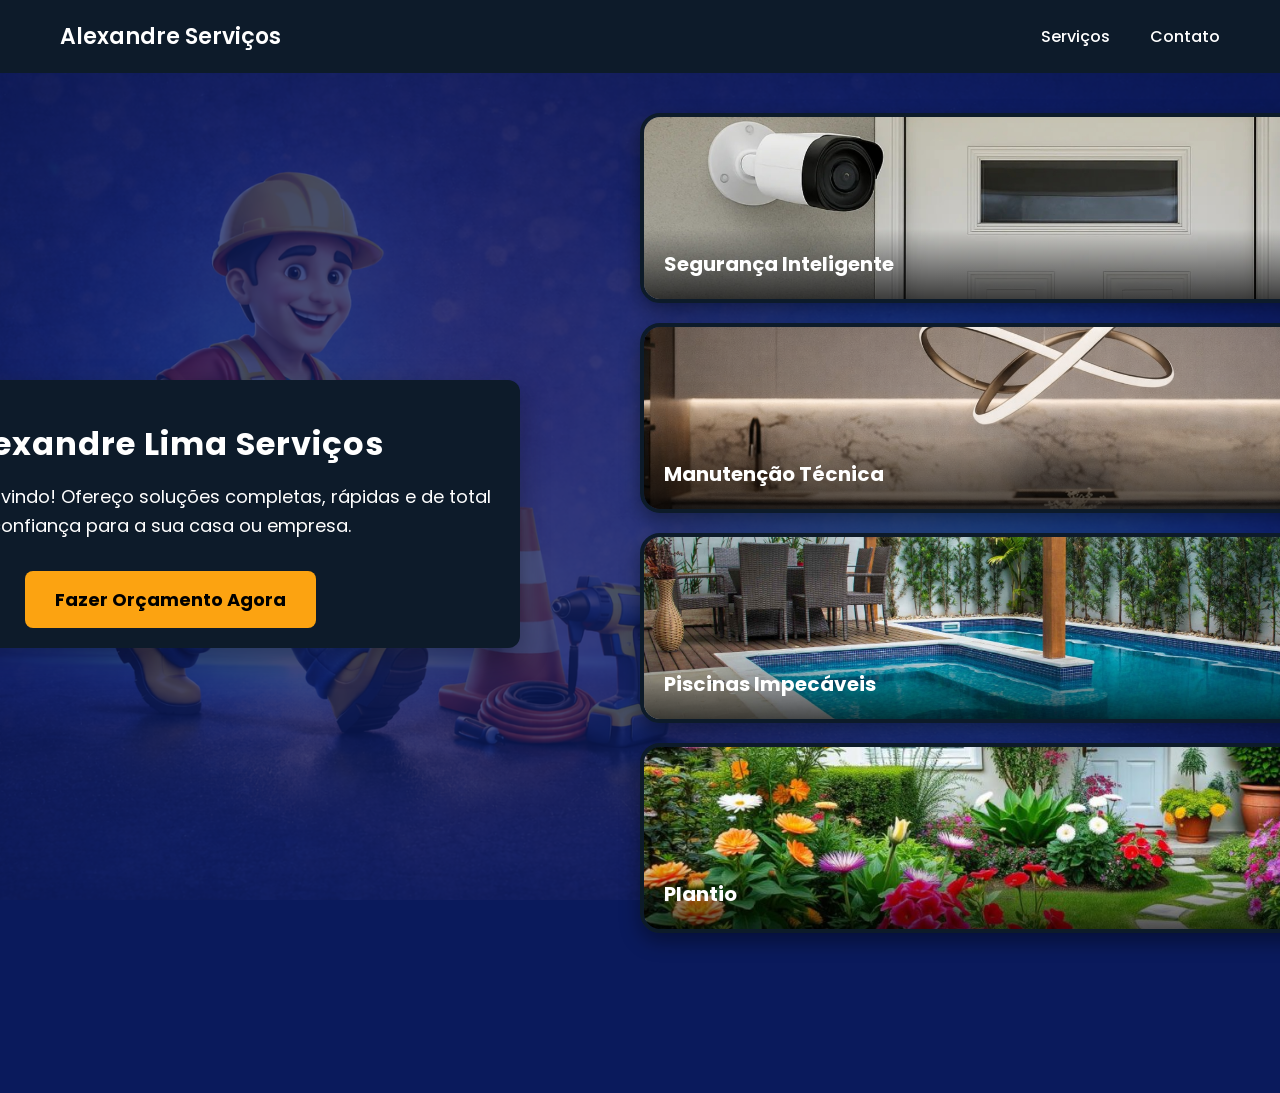
<file: index.html>
<!DOCTYPE html>
<html lang="pt-BR">
<head>
  <meta charset="UTF-8">
  <meta name="viewport" content="width=device-width, initial-scale=1.0">
  <title>Alexandre Serviços</title>
  <link rel="stylesheet" href="style.css">
  <link href="https://fonts.googleapis.com/css2?family=Poppins:wght@300;400;600;700&display=swap" rel="stylesheet">
</head>
<body>

<header>
  <nav>
    <h2 class="logo-text">Alexandre Serviços</h2>
    <ul>
      <li><a href="serviços.html">Serviços</a></li>
      <li><a href="contato.html">Contato</a></li>
    </ul>
  </nav>
</header>

<section class="container">

  <!-- LADO ESQUERDO -->
  

  
<div class="container">

    <div class="frase-destaque">
      <h1>Alexandre Lima Serviços</h1>
      <p>
        Seja muito bem-vindo! Ofereço soluções completas, rápidas e de total confiança
        para a sua casa ou empresa.
      </p>

      <a href="orcamento.html" class="botao-orcamento">Fazer Orçamento Agora</a>
    </div>

  </div>

  <!-- LADO DIREITO -->
  <div class="right">

   <a href="seguranca.html" class="card-link">
  <div class="service-card">
    <img src="Melhores-Cameras-de-Seguranca-para-Casas.jpg" alt="">
    <div class="overlay">
      <h2>Segurança Inteligente</h2>
    </div>
  </div>
</a>


   <a href="manutencao.html" class="card-link">
    <div class="service-card">
      <img src="3e6fe6fd-6c47-4e75-9c68-270ccebf75fe.png" alt="">
      <div class="overlay">
        <h2>Manutenção Técnica</h2>
      </div>
    </div>
   </a>


   <a href="piscina.html" class="card-link">
    <div class="service-card">
      <img src="banner-sodramar-piscina.jpg" alt="">
      <div class="overlay">
        <h2>Piscinas Impecáveis</h2>
      </div>
    </div>
   </a>


   <a href="plantio.html" class="card-link">
    <div class="service-card">
  <img src="jardins-pequenos-1024x563.jpg" alt="">
  <div class="overlay">
    <h2>Plantio</h2>
  </div>
</div>
   </a>

  </div>

</section>


<script src="script.js"></script>




</body>
</html>
</file>
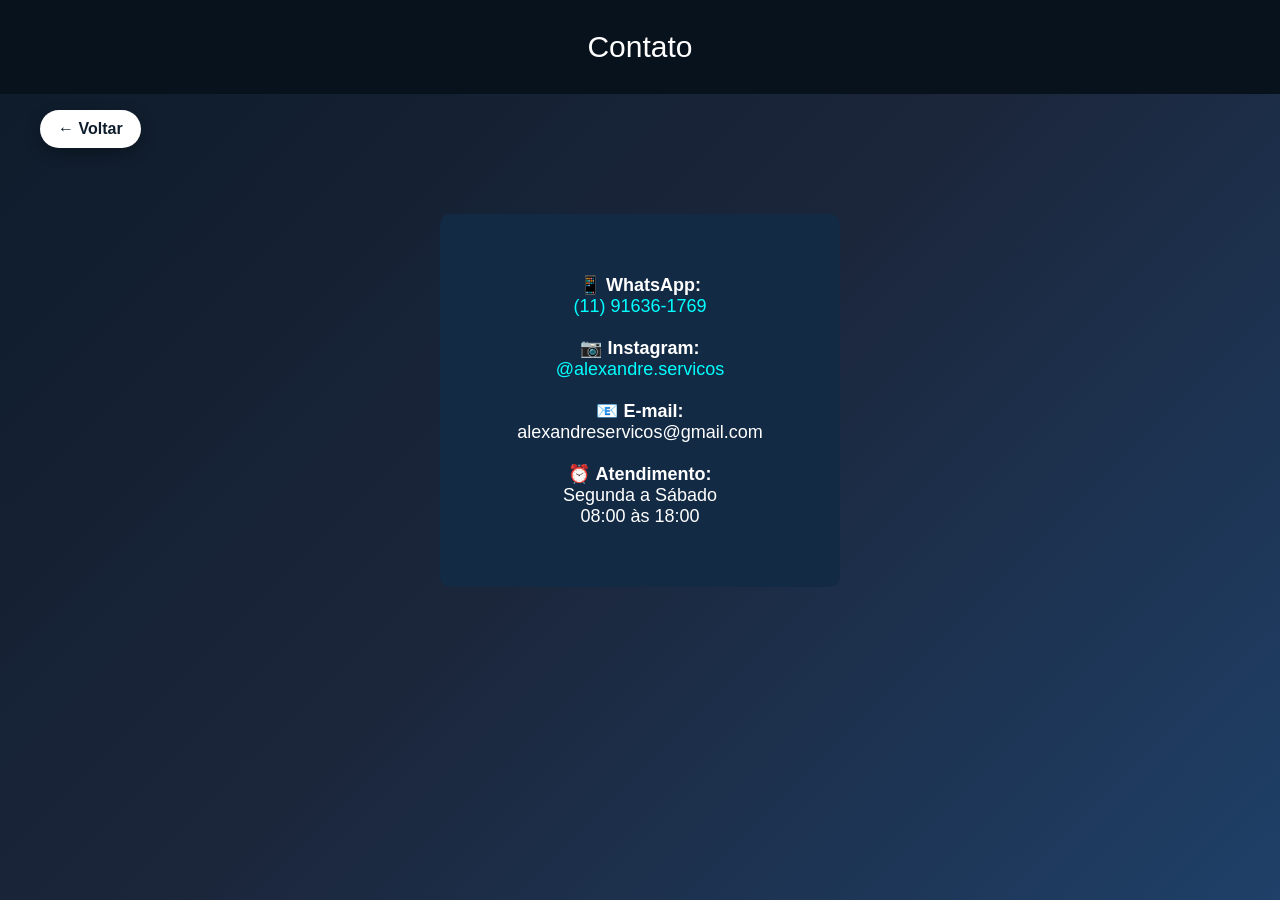
<file: contato.html>
<!DOCTYPE html>
<html lang="pt-br">
<head>
<meta charset="UTF-8">
<meta name="viewport" content="width=device-width, initial-scale=1.0">
<title>Contato</title>

<style>

*{
margin:0;
padding:0;
box-sizing:border-box;
}

body {
  margin: 0;
  font-family: 'Poppins', sans-serif;
  color: white;

  background: linear-gradient(135deg, #0d1b2a, #1b263b, #1f4068);
  min-height: 100vh;
}

/* HEADER */

header{
text-align:center;
padding:30px;
font-size:30px;
background-color:#08121c;
}

/* CONTAINER */

.container{
width:400px;
margin:120px auto;
background:#132a44;
padding:40px;
border-radius:10px;
text-align:center;
}

/* INFO */

.info{
margin:20px 0;
font-size:18px;
}

a{
color:cyan;
text-decoration:none;
}

/* BOTÃO VOLTAR */

.btn-voltar {
  position: fixed;
  top: 110px;
  left: 40px;
  background: white;
  color: #0d1b2a;
  padding: 10px 18px;
  border-radius: 30px;
  text-decoration: none;
  font-weight: bold;
  transition: 0.3s;
  box-shadow: 0 5px 15px rgba(0,0,0,0.3);
}

.btn-voltar:hover {
  background: #00b4d8;
  color: white;
  transform: translateY(-3px);
}

/* RESPONSIVO CELULAR */

@media (max-width: 768px){

header{
font-size:24px;
padding:20px;
}

.container{
width:90%;
margin:100px auto;
padding:30px;
}

.info{
font-size:16px;
}

.btn-voltar{
left:15px;
top:90px;
padding:8px 14px;
font-size:14px;
}

}

</style>
</head>

<body>

<a href="index.html" class="btn-voltar">← Voltar</a>

<header>Contato</header>

<div class="container">

<div class="info">
📱 <strong>WhatsApp:</strong><br>
<a href="https://wa.me/5511916361769" target="_blank">
(11) 91636-1769
</a>
</div>

<div class="info">
📷 <strong>Instagram:</strong><br>
<a href="https://www.instagram.com/alexandre.servicos/" target="_blank">
@alexandre.servicos
</a>
</div>

<div class="info">
📧 <strong>E-mail:</strong><br>
alexandreservicos@gmail.com
</div>

<div class="info">
⏰ <strong>Atendimento:</strong><br>
Segunda a Sábado<br>
08:00 às 18:00
</div>

</div>

</body>
</html>
</file>
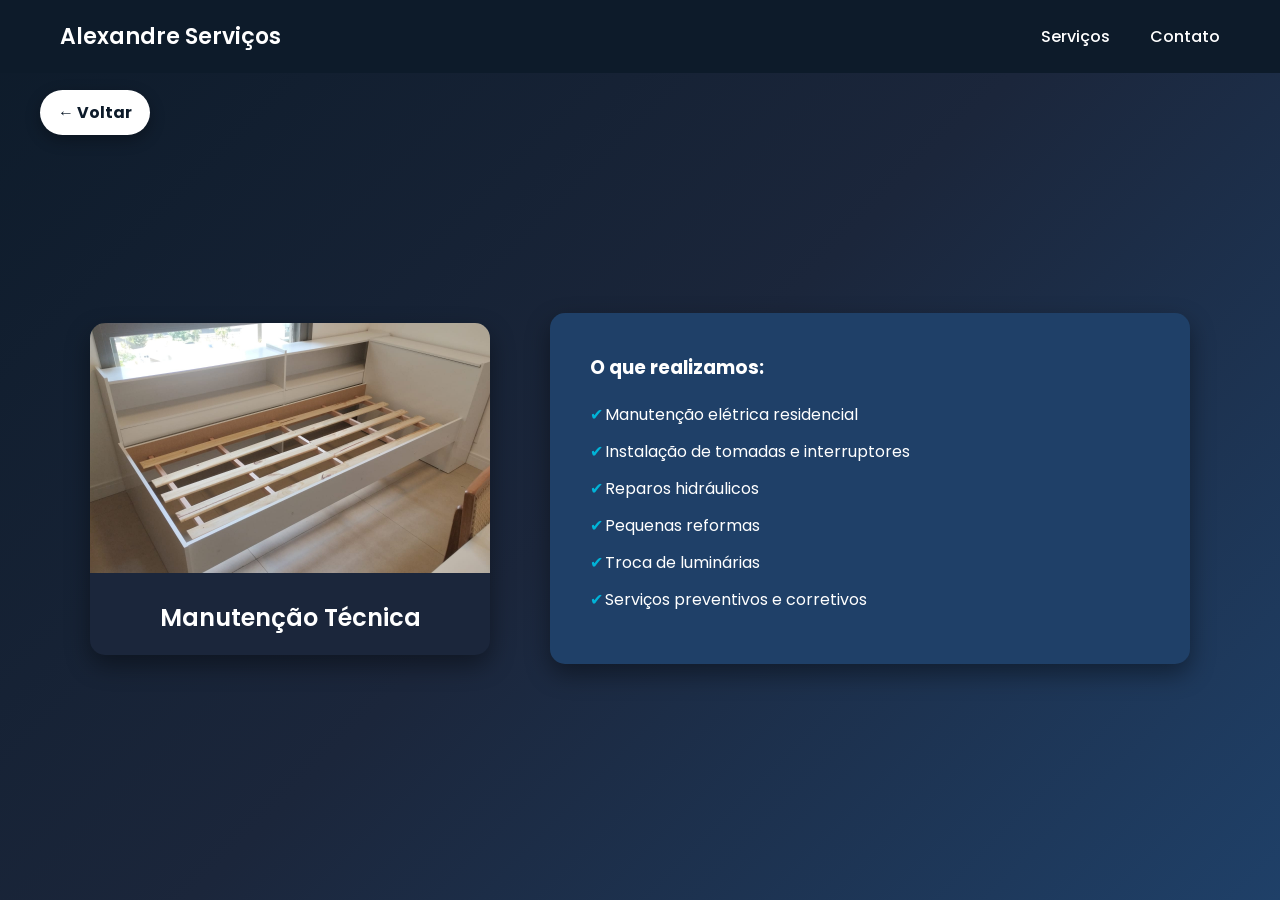
<file: manutencao.html>
<!DOCTYPE html>
<html lang="pt-BR">
<head>
  <meta charset="UTF-8">
  <meta name="viewport" content="width=device-width, initial-scale=1.0">
  <title>Manutenção Técnica</title>
  <link rel="stylesheet" href="manutencao.css">
  <link href="https://fonts.googleapis.com/css2?family=Poppins:wght@300;400;600;700&display=swap" rel="stylesheet">
</head>
<body>

    <header>
  <nav>
    <h2 class="logo-text">Alexandre Serviços</h2>
    <ul>
      <li><a href="serviços.html">Serviços</a></li>
      <li><a href="contato.html">Contato</a></li>
    </ul>
  </nav>
</header>

 <a href="index.html" class="btn-voltar">← Voltar</a>

<section class="container-manutencao">

  <!-- LADO ESQUERDO -->
  <div class="card-manutencao">
    <img src="Serviços/man1.jpg" alt="Manutenção Técnica">
    <h2>Manutenção Técnica</h2>
  </div>

  <!-- LADO DIREITO -->
  <div class="descricao-manutencao">
    <h3>O que realizamos:</h3>
    <ul>
      <li>Manutenção elétrica residencial</li>
      <li>Instalação de tomadas e interruptores</li>
      <li>Reparos hidráulicos</li>
      <li>Pequenas reformas</li>
      <li>Troca de luminárias</li>
      <li>Serviços preventivos e corretivos</li>
    </ul>
  </div>

</section>

</body>
</html>
</file>
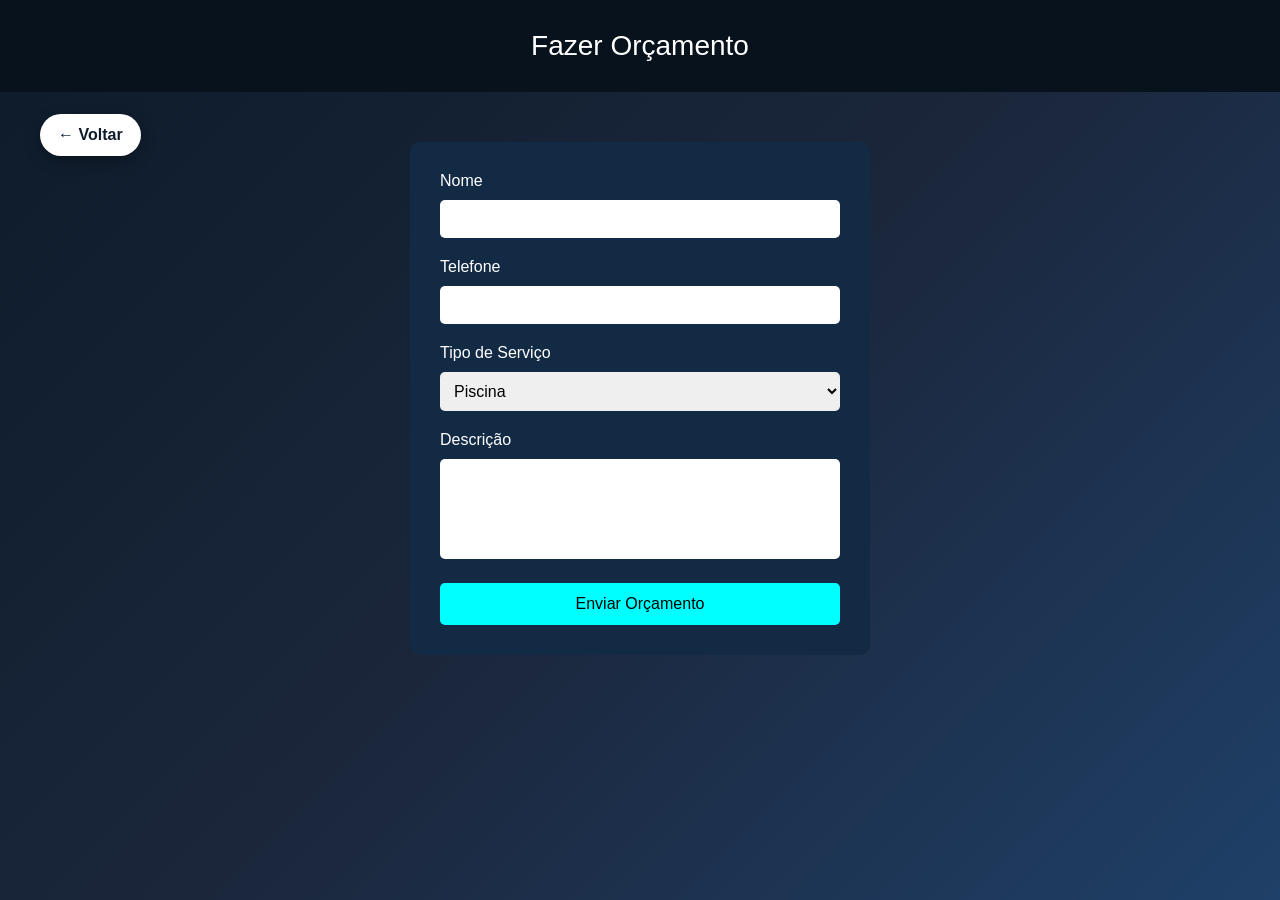
<file: orcamento.html>
<!DOCTYPE html>
<html lang="pt-br">
<head>
<meta charset="UTF-8">
<meta name="viewport" content="width=device-width, initial-scale=1.0">
<title>Fazer Orçamento</title>

<style>


body {
  margin: 0;
  font-family: 'Poppins', sans-serif;
  color: white;

  background: linear-gradient(135deg, #0d1b2a, #1b263b, #1f4068);

 
  justify-content: center;
  align-items: center;
  height: 100vh;
}


header{
text-align:center;
padding:30px;
font-size:28px;
background-color:#08121c;
}

.container{
width:400px;
margin:50px auto;
background:#132a44;
padding:30px;
border-radius:10px;
}

input, textarea, select{
width:100%;
padding:10px;
margin-top:10px;
margin-bottom:20px;
border:none;
border-radius:5px;
box-sizing:border-box;
font-size:16px;
}

textarea{
resize:none;
height:100px;
}

button{
width:100%;
padding:12px;
background:cyan;
border:none;
border-radius:5px;
font-size:16px;
cursor:pointer;
}

button:hover{
background:#00bcd4;
}


.btn-voltar {
  position: fixed;
  top: 25px;
  left: 25px;
  background: white;
  color: #0d1b2a;
  padding: 12px 18px;
  border-radius: 30px;
  text-decoration: none;
  font-weight: bold;
  transition: 0.3s;
  box-shadow: 0 5px 15px rgba(0,0,0,0.3);
    top: 114px;   /* ajusta altura abaixo do header */
      left: 40px;  /* mais para a esquerda */

}
.btn-voltar:hover {
  background: #00b4d8;
  color: white;
  transform: translateY(-3px);
}

@media (max-width: 600px){

  header{
    font-size:22px;
    padding:20px;
  }

  .container{
  width:400px;
  max-width:90%;
  margin:90px auto 50px auto; /* espaço maior em cima */
  background:#132a44;
  padding:30px;
  border-radius:10px;
}

  .btn-voltar{
    left:15px;
    top:90px;
    padding:8px 14px;
    font-size:14px;
  }

}

</style>
</head>

<body>

 <a href="index.html" class="btn-voltar">← Voltar</a>

<header>Fazer Orçamento</header>

<div class="container">

<form onsubmit="enviarWhats(event)">

<label>Nome</label>
<input id="nome" type="text" required>

<label>Telefone</label>
<input id="telefone" type="text" required>

<label>Tipo de Serviço</label>
<select id="servico">
<option>Piscina</option>
<option>Eletrônicos</option>
<option>Manutenção</option>
<option>Plantio</option>
</select>

<label>Descrição</label>
<textarea id="descricao"></textarea>

<button type="submit">Enviar Orçamento</button>

</form>

</div>

<script>

function enviarWhats(event){

event.preventDefault();

var nome = document.getElementById("nome").value;
var telefone = document.getElementById("telefone").value;
var servico = document.getElementById("servico").value;
var descricao = document.getElementById("descricao").value;

var mensagem = `Olá, gostaria de um orçamento.

Nome: ${nome}
Telefone: ${telefone}
Serviço: ${servico}
Descrição: ${descricao}`;

var numero = "5511992134996";

var url = "https://wa.me/" + numero + "?text=" + encodeURIComponent(mensagem);

window.open(url, "_blank");

}

</script>

</body>

</html>
</file>
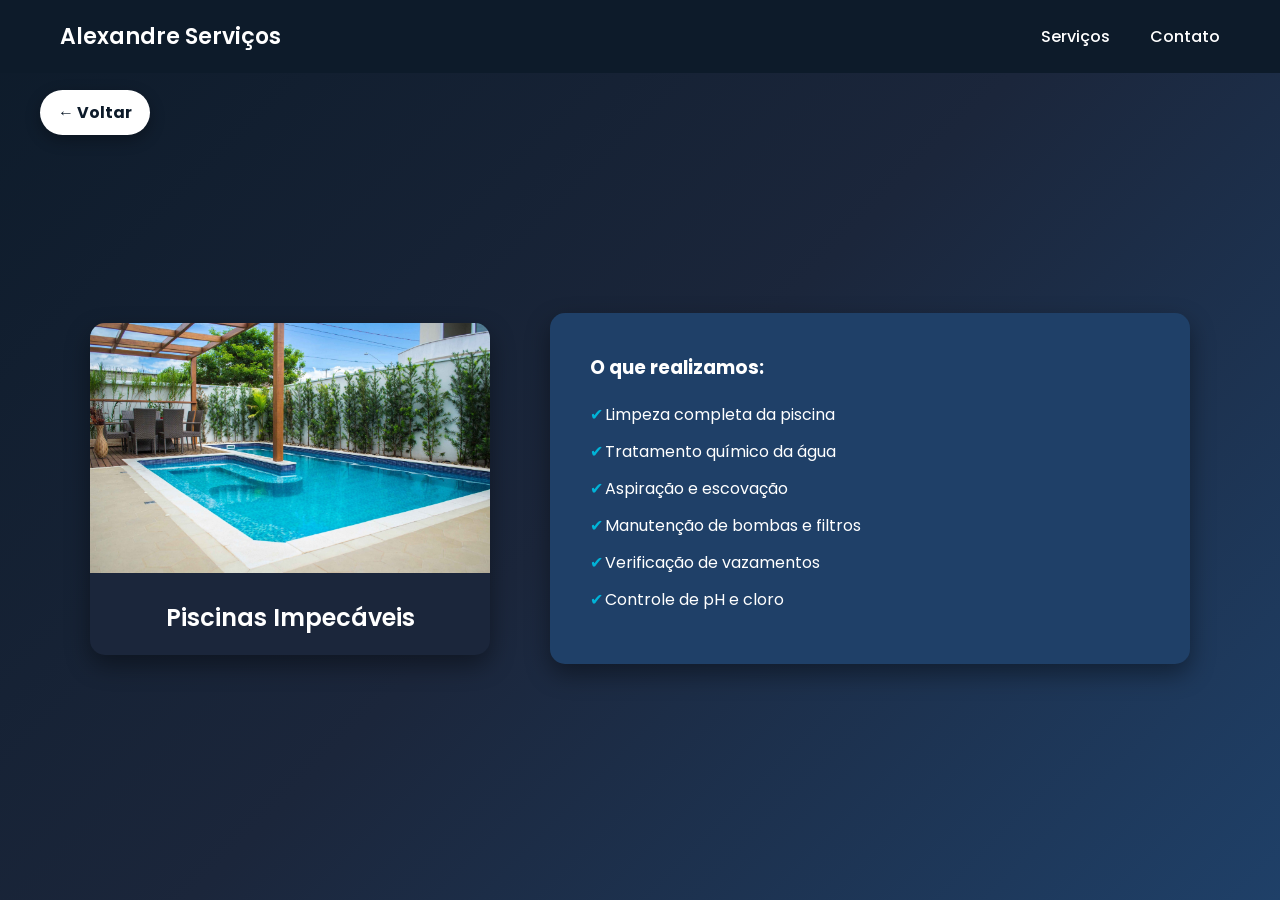
<file: piscina.html>
<!DOCTYPE html>
<html lang="pt-BR">
<head>
  <meta charset="UTF-8">
  <meta name="viewport" content="width=device-width, initial-scale=1.0">
  <title>Piscinas Impecáveis</title>
  <link rel="stylesheet" href="piscina.css">
  <link href="https://fonts.googleapis.com/css2?family=Poppins:wght@300;400;600;700&display=swap" rel="stylesheet">
</head>
<body>
    
    <header>
  <nav>
    <h2 class="logo-text">Alexandre Serviços</h2>
    <ul>
      <li><a href="serviços.html">Serviços</a></li>
      <li><a href="contato.html">Contato</a></li>
    </ul>
  </nav>
</header>

 <a href="index.html" class="btn-voltar">← Voltar</a>


<section class="container-piscina">

  <!-- LADO ESQUERDO -->
  <div class="card-piscina">
    <img src="banner-sodramar-piscina.jpg" alt="Piscinas Impecáveis">
    <h2>Piscinas Impecáveis</h2>
  </div>

  <!-- LADO DIREITO -->
  <div class="descricao-piscina">
    <h3>O que realizamos:</h3>
    <ul>
      <li>Limpeza completa da piscina</li>
      <li>Tratamento químico da água</li>
      <li>Aspiração e escovação</li>
      <li>Manutenção de bombas e filtros</li>
      <li>Verificação de vazamentos</li>
      <li>Controle de pH e cloro</li>
    </ul>
  </div>

</section>

</body>
</html>
</file>
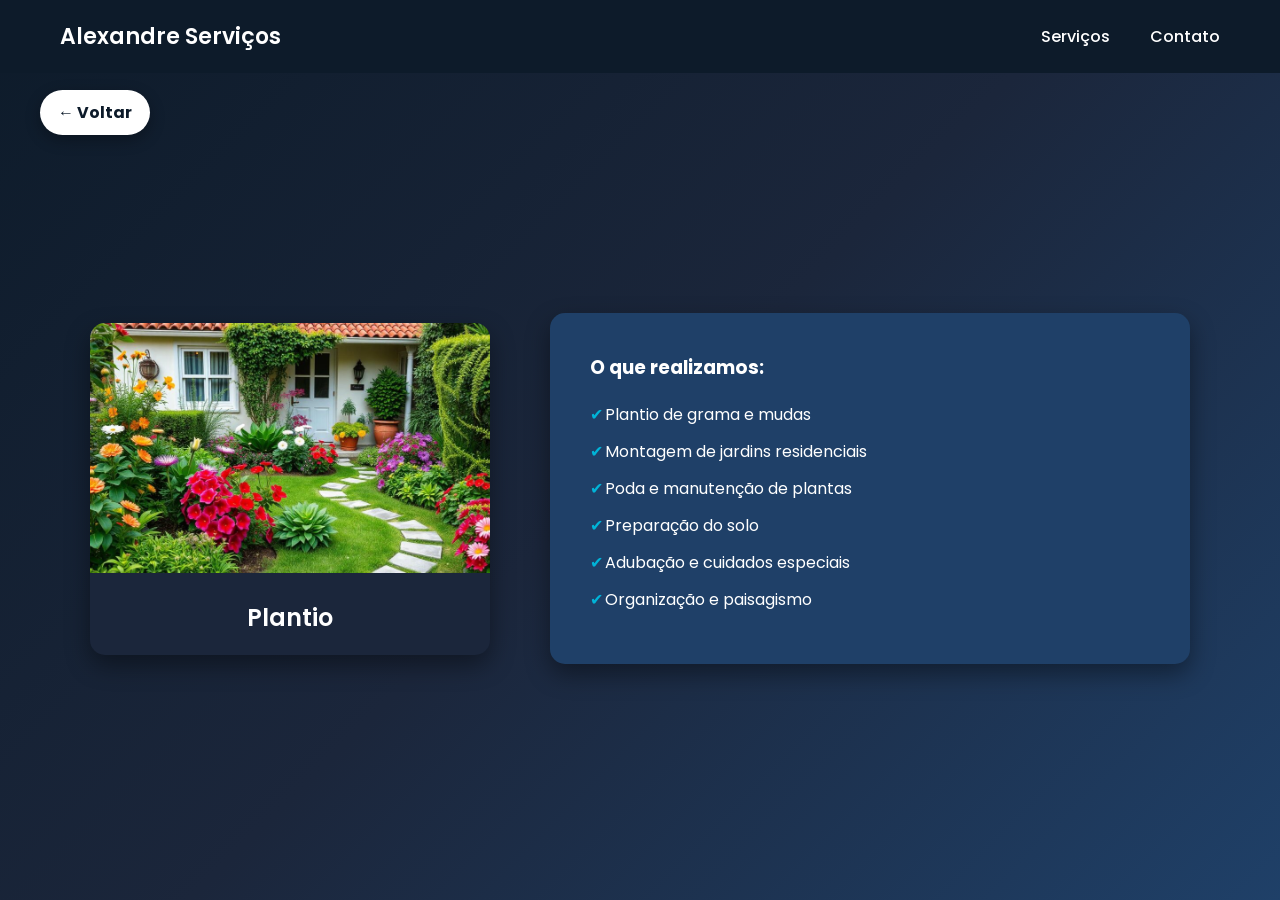
<file: plantio.html>
<!DOCTYPE html>
<html lang="pt-BR">
<head>
  <meta charset="UTF-8">
  <meta name="viewport" content="width=device-width, initial-scale=1.0">
  <title>Plantio</title>
  <link rel="stylesheet" href="plantio.css">
  <link href="https://fonts.googleapis.com/css2?family=Poppins:wght@300;400;600;700&display=swap" rel="stylesheet">
</head>
<body>

    <header>
  <nav>
    <h2 class="logo-text">Alexandre Serviços</h2>
    <ul>
      <li><a href="serviços.html">Serviços</a></li>
      <li><a href="contato.html">Contato</a></li>
    </ul>
  </nav>
</header>

 <a href="index.html" class="btn-voltar">← Voltar</a>


<section class="container-plantio">

  <!-- LADO ESQUERDO -->
  <div class="card-plantio">
    <img src="jardins-pequenos-1024x563.jpg" alt="Serviços de Plantio">
    <h2>Plantio</h2>
  </div>

  <!-- LADO DIREITO -->
  <div class="descricao-plantio">
    <h3>O que realizamos:</h3>
    <ul>
      <li>Plantio de grama e mudas</li>
      <li>Montagem de jardins residenciais</li>
      <li>Poda e manutenção de plantas</li>
      <li>Preparação do solo</li>
      <li>Adubação e cuidados especiais</li>
      <li>Organização e paisagismo</li>
    </ul>
  </div>

</section>

</body>
</html>
</file>
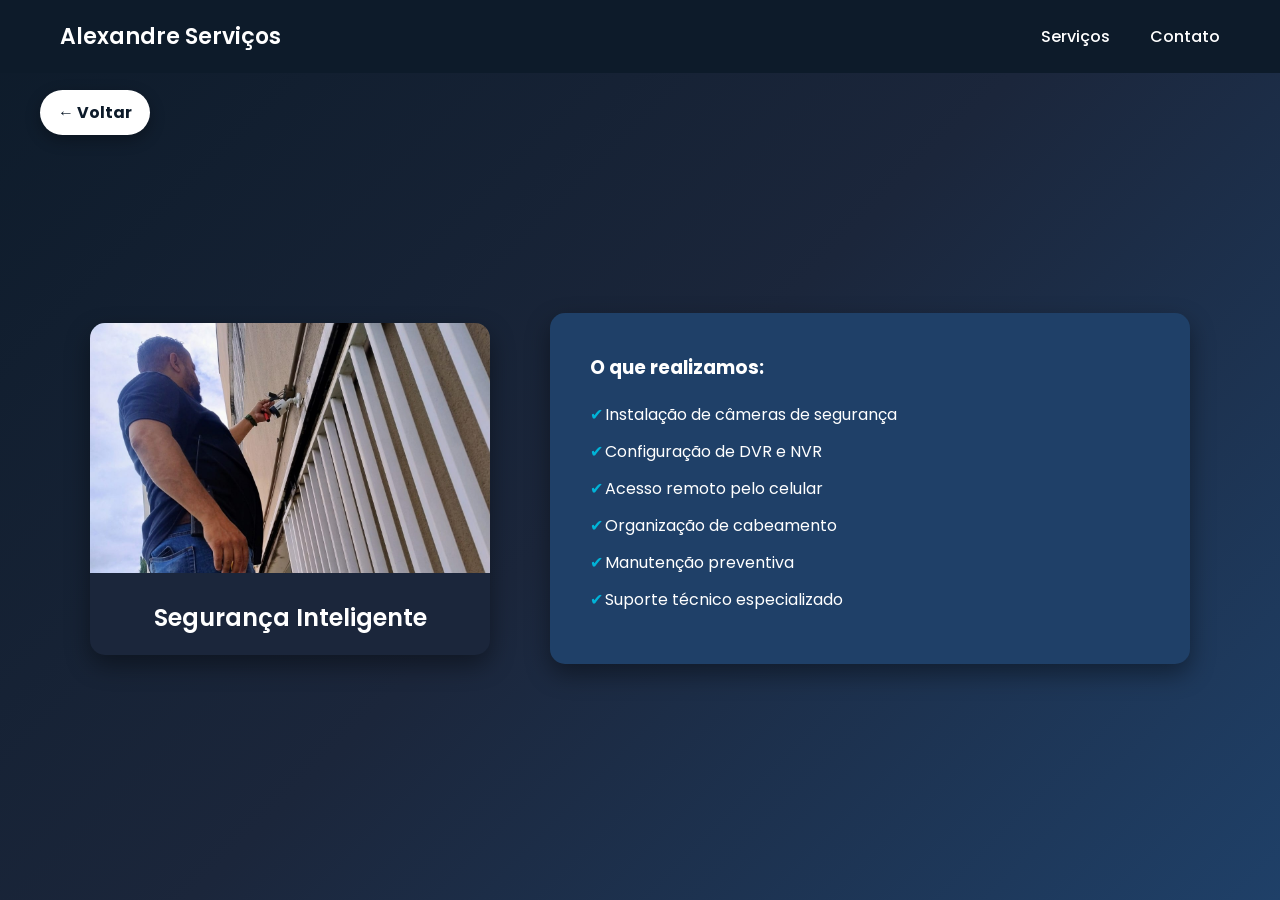
<file: seguranca.html>
<!DOCTYPE html>
<html lang="pt-BR">
<head>
  <meta charset="UTF-8">
  <meta name="viewport" content="width=device-width, initial-scale=1.0">
  <title>Segurança Inteligente</title>
  <link rel="stylesheet" href="seguranca.css">
  <link href="https://fonts.googleapis.com/css2?family=Poppins:wght@300;400;600;700&display=swap" rel="stylesheet">
</head>
<body>
<header>
  <nav>
    <h2 class="logo-text">Alexandre Serviços</h2>
    <ul>
      <li><a href="serviços.html">Serviços</a></li>
      <li><a href="contato.html">Contato</a></li>
    </ul>
  </nav>
</header>

 <a href="index.html" class="btn-voltar">← Voltar</a>


<section class="container-seguranca">
    

  <!-- LADO ESQUERDO -->
  <div class="card-seguranca">
    <img src="Serviços/ele4.jpg" alt="Segurança Inteligente">
    <h2>Segurança Inteligente</h2>
  </div>

  <!-- LADO DIREITO -->
  <div class="descricao-seguranca">
    <h3>O que realizamos:</h3>
    <ul>
      <li>Instalação de câmeras de segurança</li>
      <li>Configuração de DVR e NVR</li>
      <li>Acesso remoto pelo celular</li>
      <li>Organização de cabeamento</li>
      <li>Manutenção preventiva</li>
      <li>Suporte técnico especializado</li>
    </ul>
  </div>

</section>

</body>
</html>
</file>
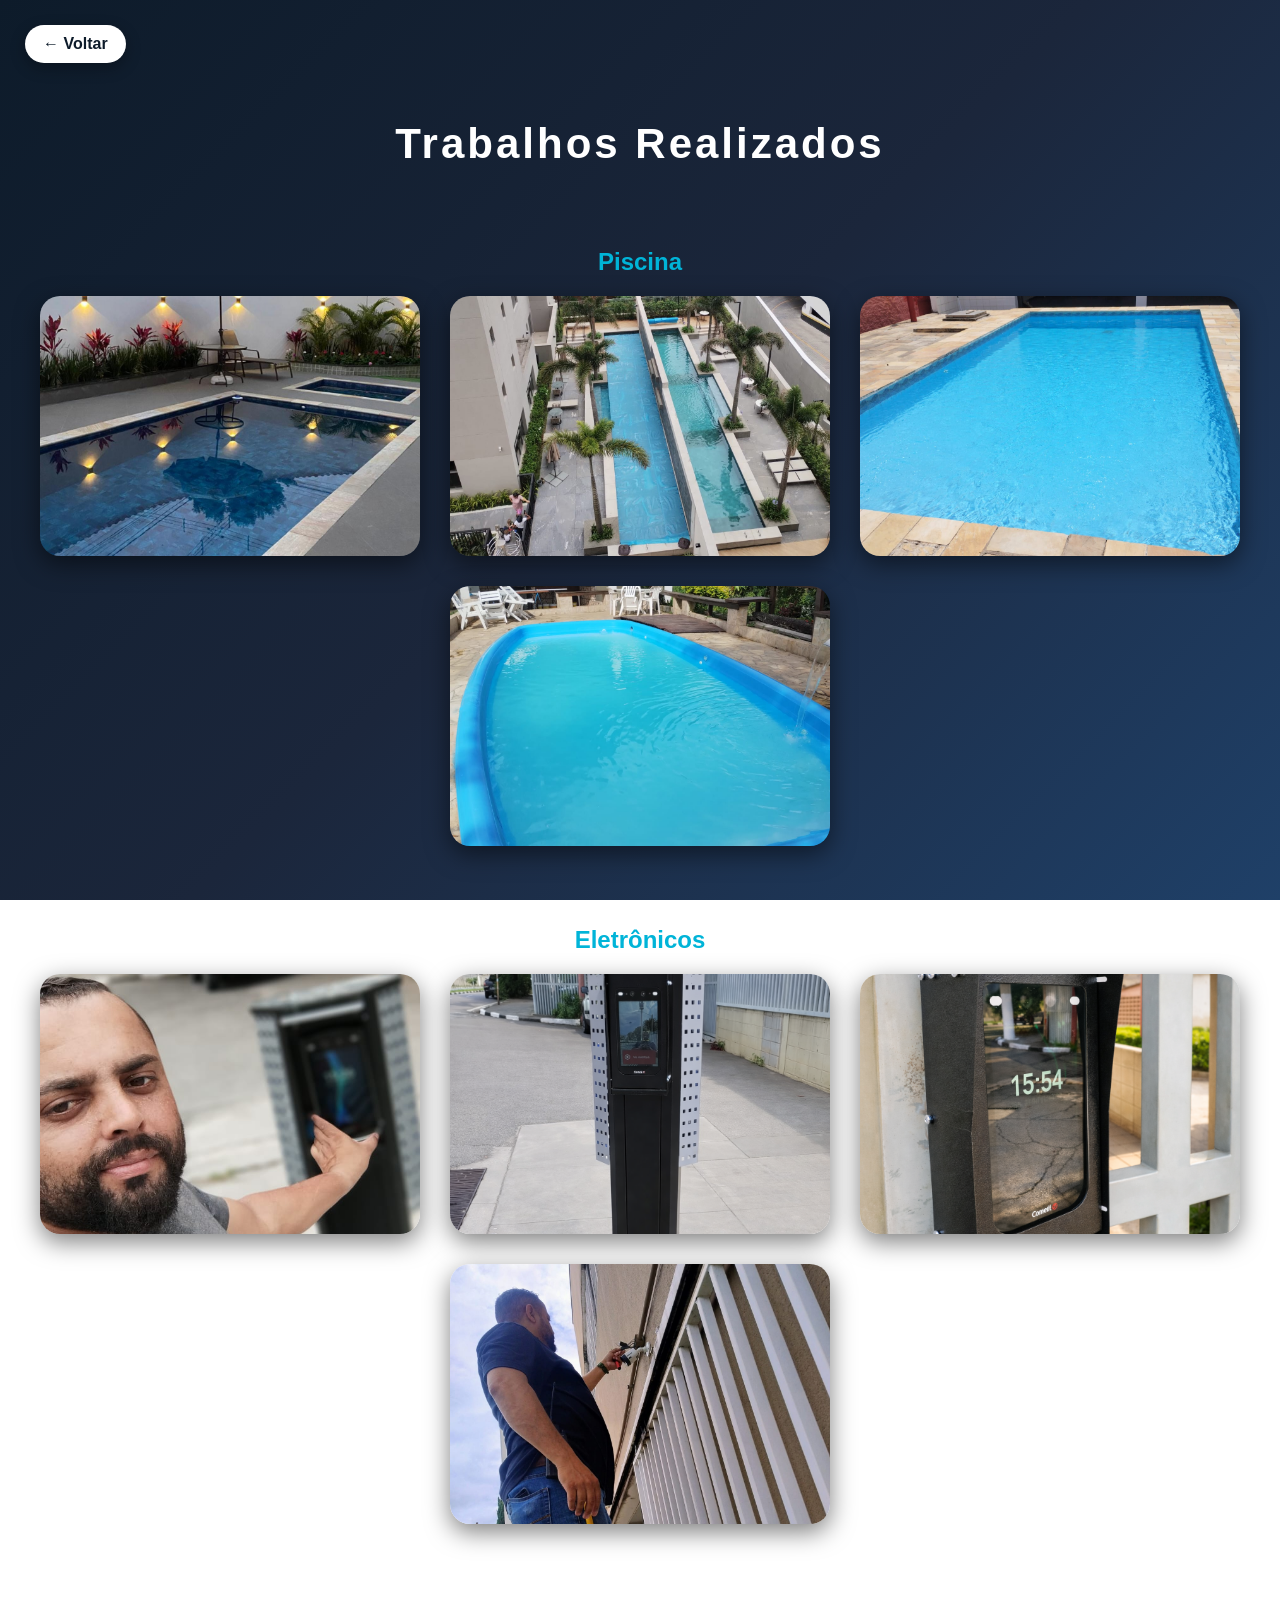
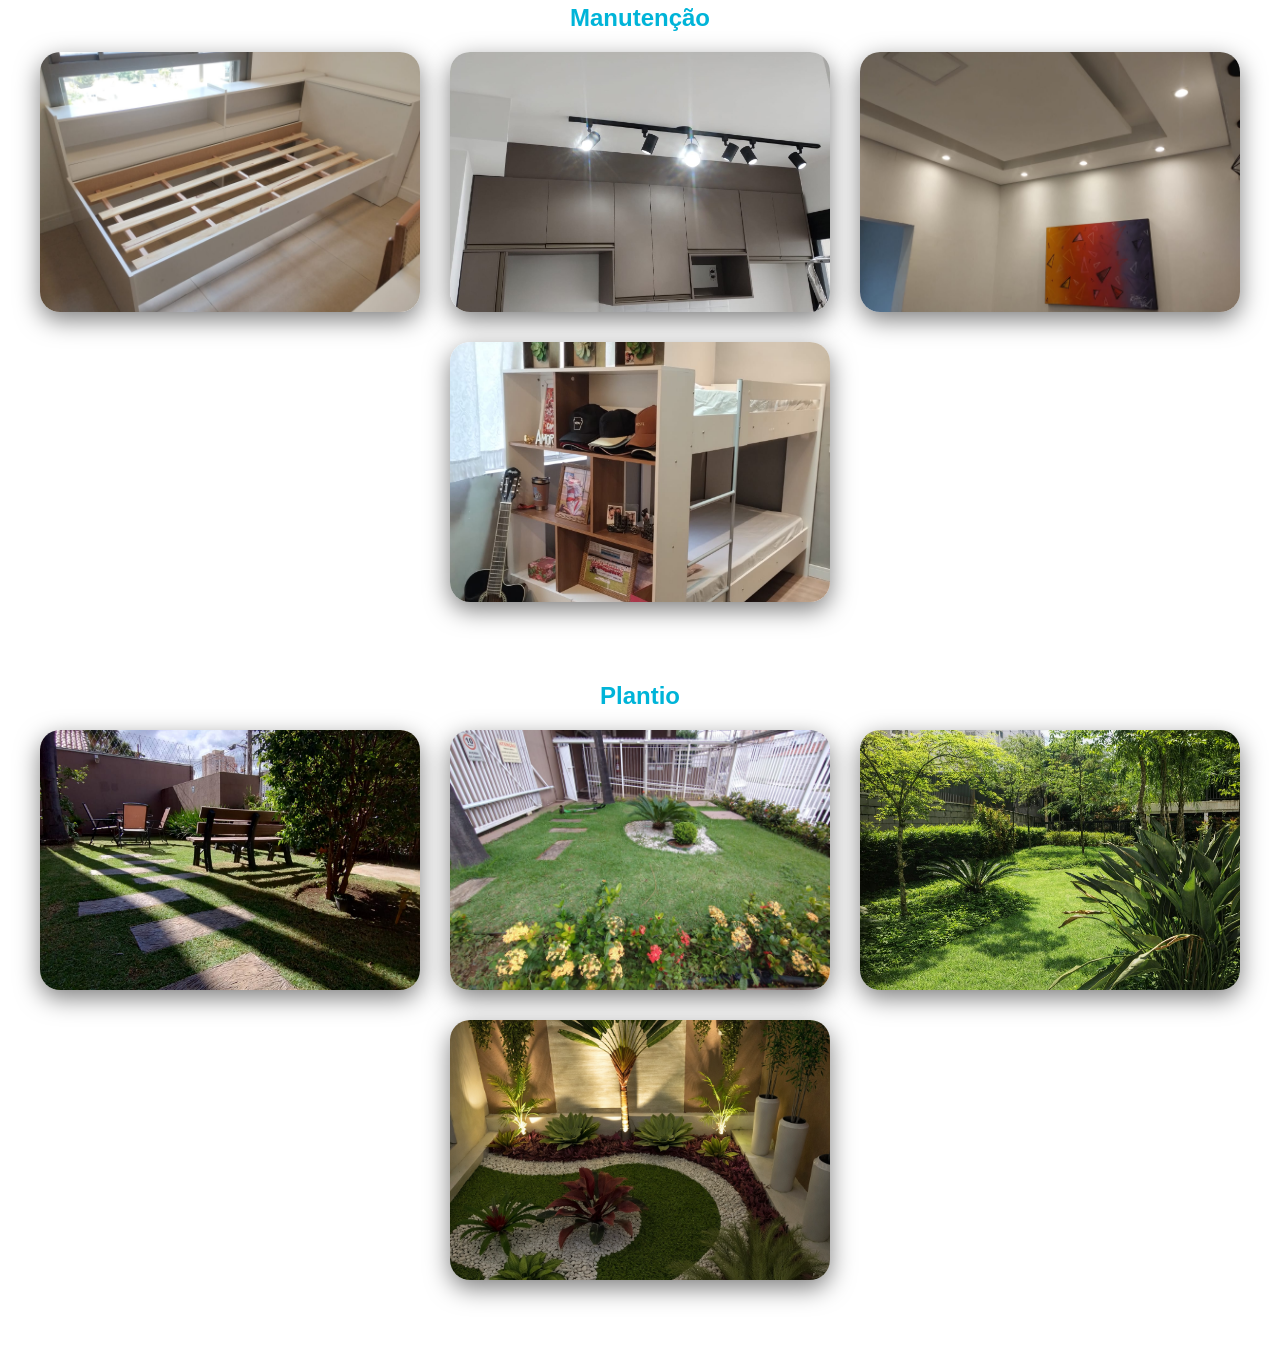
<file: serviços.html>
<!DOCTYPE html>
<html lang="pt-BR">
<head>
  <meta charset="UTF-8">
  <meta name="viewport" content="width=device-width, initial-scale=1.0">
  <title>Alexandre Serviços</title>
  <link rel="stylesheet" href="serviços.css">

  <body>
    

  <a href="index.html" class="btn-voltar">← Voltar</a>
<h1 class="titulo-galeria">Trabalhos Realizados</h1>

  <section class="galeria-servicos">




  <!-- PISCINA -->
  <div class="linha-servico">
    <div class="topo-linha">
      <h1>Piscina</h1>
    </div>

    <div class="carrossel" id="piscina">
      
      <img src="Serviços/piscina1.jpg">
      <img src="Serviços/piscina2.jpg">
      <img src="Serviços/piscina3.jpg">
      <img src="Serviços/piscina4.jpg">
    </div>
  </div>


  <!-- ELETRÔNICOS -->
  <div class="linha-servico">
    <div class="topo-linha">
      <h1>Eletrônicos</h1>
     
    </div>

    <div class="carrossel" id="eletronicos">
      <img src="Serviços/ele1.jpg">
      <img src="Serviços/ele2.png">
      <img src="Serviços/ele3.png">
      <img src="Serviços/ele4.jpg">
    </div>
  </div>

  <!-- MANUTENÇÃO -->
  <div class="linha-servico">
    <div class="topo-linha">
      <h1>Manutenção</h1>
   
    </div>

    <div class="carrossel" id="manutencao">
      <img src="Serviços/man1.jpg">
      <img src="Serviços/man2.jpg">
      <img src="Serviços/man3.jpg">
      <img src="Serviços/man4.jpg">
    </div>
  </div>

  <!-- PLANTIO -->
  <div class="linha-servico">
    <div class="topo-linha">
      <h1>Plantio</h1>
     
    </div>

    <div class="carrossel" id="plantio">
      <img src="Serviços/plan1.jpg">
      <img src="Serviços/plan2.jpg">
      <img src="Serviços/plan3.png">
      <img src="Serviços/plan4.png">
    </div>
  </div>

</section>

  </body>
</file>
<file: style.css>
* {
  margin: 0;
  padding: 0;
  box-sizing: border-box;
}

body {
  font-family: 'Poppins', sans-serif;
  height: 100vh;       /* IMPORTANTE */
  overflow: hidden;    /* impede rolagem da página inteira */
  background: #0a1a5c;
  color: white;
}

/* FUNDO COM IMAGEM 16:9 E TRANSPARÊNCIA */
body::before {
  content: "";
  position: fixed;
  inset: 0;
  background: url("fundo.png") no-repeat center center;
  background-size: cover;
  opacity: 0.25; /* ajuste aqui se quiser mais ou menos transparência */
  z-index: -1;
}

/* NAVBAR */

header {
  padding: 20px 60px;
   background-color: #0d1b2a;
   gap: -10px;

}

nav {
  display: flex;
  justify-content: space-between;
  align-items: center;
 
}

.logo-text {
  font-size: 22px;
  font-weight: 600;
}

nav ul {
  display: flex;
  gap: 40px;
  list-style: none;
}

nav a {
  text-decoration: none;
  color: white;
  font-weight: 500;
  transition: 0.3s;
}

nav a:hover {
  color: #00d4ff;
}

/* CONTAINER PRINCIPAL */

.container {
  display: flex;
  gap: 60px;
  padding: 40px 60px;
  height: calc(100vh - 80px); /* tela menos header */
  padding-top: 120px;
  min-height: 100vh;
}


/* 50% / 50% */
.left,
.right {
  flex: 1;
}

/* LADO ESQUERDO CENTRALIZADO */

.left {
  display: flex;
  flex-direction: column;
  align-items: center;
  justify-content: center;
  text-align: center;
}

/* LOGO */

.profile {
  width: 100%;
  display: flex;
  justify-content: center;
}

.profile img {
  width: 220px;
  height: auto;
  border-radius: 20px;
  box-shadow: 0 0 30px rgba(0, 212, 255, 0.5);
}

/* TEXTOS */

h1 {
  font-size: 38px;
  margin-top: 20px;
}

h1 span {
  color: #00d4ff;
}

.desc {
  margin-top: 15px;
  font-size: 14px;
  opacity: 0.9;
  line-height: 1.6;
  max-width: 420px;
}

/* CARD ESPECIALIDADES */

.card-especialidades {
  margin-top: 30px;
  padding: 25px;
  border-radius: 15px;
  background: rgba(0, 0, 0, 0.4);
  backdrop-filter: blur(8px);
  width: 100%;
  max-width: 450px;
}

.card-especialidades h3 {
  margin-bottom: 15px;
  color: #00d4ff;
}

.card-especialidades ul {
  list-style: none;
}

.card-especialidades li {
  margin-bottom: 12px;
  font-size: 14px;
}

/* BOTÃO */

.btn-orcamento {
  margin-top: 30px;
  padding: 14px 35px;
  border-radius: 50px;
  border: none;
  background: #00ff66;
  color: #000;
  font-weight: bold;
  cursor: pointer;
  transition: 0.3s;
}

.btn-orcamento:hover {
  transform: scale(1.05);
  box-shadow: 0 0 20px #00ff66;
}

/* LADO DIREITO */

.right {
  display: flex;
  flex-direction: column;
  gap: 20px;
  margin-top: -80px; /* sobe as imagens */
}

.service-card {
  position: relative;
    width: 880px;  /* diminui largura */
  height: 190px; /* diminui altura */
  border-radius: 20px;
  overflow: hidden;
  cursor: pointer;
  border: 4px solid #0d1b2a;
  box-shadow: 0 8px 20px rgba(0, 0, 0, 0.4);
}

.service-card a {
  display: block;
  width: 100%;
  height: 100%;
  text-decoration: none;
  color: white;
}

.service-card img {
  width: 100%;
  height: 100%;
  object-fit: cover;
  transition: 0.5s;
}

.service-card:hover img {
  transform: scale(1.1);
  text-align: right;
}

.overlay {
  position: absolute;
  bottom: 0;
  width: 100%;
  padding: 20px;
  background: linear-gradient(to top, rgba(0,0,0,0.7), transparent);
}

.overlay h2 {
  font-size: 20px;
}

/* RESPONSIVO */

@media (max-width: 900px) {
  .container {
    flex-direction: column;
    padding: 20px;
  }

  header {
    padding: 20px;
  }

  .right {
    width: 100%;
  }
}

.frase-destaque {
  background-color: #0d1b2a; /* azul escuro elegante */
  color: white;
  padding:20px 10px;
  text-align: center;
  border-radius: 12px;
  width: 800px;
  max-width: 700px;
  margin: 67px auto;
  box-shadow: 0 10px 30px rgba(0, 0, 0, 0.3);
 
}

.frase-destaque h1 {
  font-size: 32px;
  margin-bottom: 15px;
  letter-spacing: 1px;
}

.frase-destaque p {
  font-size: 18px;
  line-height: 1.6;
}

.container {
  display: flex;
  justify-content: center;
  align-items: flex-start; /* não centraliza mais no meio */
  padding-top: 120px;      /* empurra para baixo */
  min-height: 100vh;
}


.frase-destaque p {
  margin-bottom: 30px;
}

.botao-orcamento {
  display: inline-block;
  background-color: #fca311;
  color: #000;
  padding: 15px 30px;
  font-size: 18px;
  font-weight: bold;
  text-decoration: none;
  border-radius: 8px;
  transition: 0.3s ease;
}

.botao-orcamento:hover {
  background-color: #ffb703;
  transform: scale(1.05);
}

.card-link {
  text-decoration: none;
  color: inherit;
  display: block;
}

.rodape {
  width: 100%;
  text-align: center;
  padding: 20px 0;
  background-color: #0d1b2a;
  color: white;
  font-size: 14px;
  margin-top: 60px;
}

nav ul {
  display: flex;
  gap: 40px;
  list-style: none;
}

nav a {
  text-decoration: none;
  color: white;
  font-weight: 500;
  transition: 0.3s;
}

nav a:hover {
  color: #00d4ff;
}

nav {
  display: flex;
  justify-content: space-between;
  align-items: center;
}

.top-header {
  position: fixed;
  top: 0;
  left: 0;
  width: 100%;
  background: rgba(13, 27, 42, 0.95);
  backdrop-filter: blur(8px);
  padding: 15px 0;
  z-index: 1000;
  box-shadow: 0 4px 15px rgba(0,0,0,0.3);
}

.header-container {
  max-width: 1200px;
  margin: 0 auto;
  padding: 0 40px;
  display: flex;
  justify-content: space-between;
  align-items: center;
}

.logo {
  margin: 0;
  font-weight: 600;
  font-size: 20px;
}

.logo-text {
  font-size: 22px;
  font-weight: 600;
  color: white;
}

/* ========================= */
/* RESPONSIVO PARA CELULAR */
/* ========================= */

@media (max-width: 768px){

body{
  height: auto;
  overflow: auto;
}

/* header */

header {
  position: relative;  /* garante que o z-index funcione */
  z-index: 100;
}

nav ul{
  gap: 20px;
  font-size: 14px;
}

/* container principal */

.container{
  flex-direction: column;
  padding: 20px;
  padding-top: 100px;
}

/* frase destaque */

.frase-destaque{
  width: 100%;
  max-width: 100%;
  margin: 30px 0;
}

.frase-destaque h1{
  font-size: 26px;
}

.frase-destaque p{
  font-size: 16px;
}

/* cards */

.right{
  margin-top: 20px;
  gap: 15px;
}

.service-card{
  width: 100%;
  height: 150px;
}

/* botão */

.botao-orcamento{
  font-size: 16px;
  padding: 12px 25px;
}

}

@media (max-width: 768px){

  /* sobe os cards da direita */
  .right{
    margin-top: -380px; /* ou -100px se quiser mais */
     padding-bottom: 40px; /* aumenta o espaço depois do último card */
  }

  /* sobe o card "Seja bem-vindo" */
  .frase-destaque{
    margin-top: -250px; /* antes era 30px ou mais, diminui para subir */
  }

}

@media (max-width: 768px){

  /* Plano de fundo mais leve no celular */
  body {
    background: linear-gradient(135deg, #0d1b2a, #1b263b); /* remove a cor mais clara ou gradiente intenso */
  }

  /* Se estiver usando imagem de fundo */
  body::before {
    background: url("logo\ Alexandre\ boneco.png") no-repeat center center;
    background-size: cover;
    opacity: 0.15; /* menos visível no celular */
  }

}
</file>
<file: manutencao.css>
* {
  margin: 0;
  padding: 0;
  box-sizing: border-box;
}

/* HEADER IGUAL DA HOME */
header {
  padding: 20px 60px;
  background-color: #0d1b2a;
}


body {
  margin: 0;
  font-family: 'Poppins', sans-serif;
  color: white;

  background: linear-gradient(135deg, #0d1b2a, #1b263b, #1f4068);

 
  justify-content: center;
  align-items: center;
  height: 100vh;
}



.container-manutencao {
  max-width: 1100px;
  margin: 240px auto; /* centraliza horizontal e dá espaço do header */

  display: flex;
  justify-content: center;
  align-items: center;
  gap: 60px;
}



/* CARD ESQUERDA */
.card-manutencao {
  width: 400px;
  background-color: #1b263b;
  border-radius: 15px;
  overflow: hidden;
  box-shadow: 0 10px 25px rgba(0,0,0,0.4);
  text-align: center;
}

.card-manutencao img {
  width: 100%;
  height: 250px;
  object-fit: cover;
}

.card-manutencao h2 {
  padding: 20px;
  font-weight: 600;
}

/* RETÂNGULO DIREITA */
.descricao-manutencao {
  flex: 1;
  background-color: #1f4068;
  padding: 40px;
  border-radius: 15px;
  box-shadow: 0 10px 25px rgba(0,0,0,0.4);
}

.descricao-manutencao h3 {
  margin-top: 0;
  margin-bottom: 20px;
}

.descricao-manutencao ul {
  list-style: none;
  padding: 0;
}

.descricao-manutencao li {
  margin-bottom: 12px;
  padding-left: 15px;
  position: relative;
}

.descricao-manutencao li::before {
  content: "✔";
  position: absolute;
  left: 0;
  color: #00b4d8;
}

.top-header {
  position: fixed;
  top: 0;
  left: 0;
  width: 100%;
  background: rgba(13, 27, 42, 0.95);
  backdrop-filter: blur(8px);
  padding: 15px 0;
  z-index: 1000;
  box-shadow: 0 4px 15px rgba(0,0,0,0.3);
}

.header-container {
  max-width: 1200px;
  margin: 0 auto;
  padding: 0 40px;
  display: flex;
  justify-content: space-between;
  align-items: center;
}

.logo {
  margin: 0;
  font-weight: 600;
  font-size: 20px;
}

.logo-text {
  font-size: 22px;
  font-weight: 600;
  color: white;
}

nav ul {
  display: flex;
  gap: 40px;
  list-style: none;
}

nav a {
  text-decoration: none;
  color: white;
  font-weight: 500;
  transition: 0.3s;
}

nav a:hover {
  color: #00d4ff;
}

nav {
  display: flex;
  justify-content: space-between;
  align-items: center;
}

.btn-voltar {
  position: fixed;
  top: 25px;
  left: 25px;
  background: white;
  color: #0d1b2a;
  padding: 10px 18px;
  border-radius: 30px;
  text-decoration: none;
  font-weight: bold;
  transition: 0.3s;
  box-shadow: 0 5px 15px rgba(0,0,0,0.3);
    top: 90px;   /* ajusta altura abaixo do header */
      left: 40px;  /* mais para a esquerda */
}

.btn-voltar:hover {
  background: #00b4d8;
  color: white;
  transform: translateY(-3px);
}

/* RESPONSIVIDADE PARA CELULAR */
@media (max-width: 768px) {

  header {
    padding: 15px 20px;
  }

  nav ul {
    gap: 20px;
    font-size: 14px;
  }

  .logo-text {
    font-size: 18px;
  }

  /* CONTAINER PRINCIPAL */
  .container-manutencao {
    flex-direction: column;
    margin: 150px 20px;
    gap: 30px;
  }

  /* CARD */
  .card-manutencao {
    width: 100%;
  }

  .card-manutencao img {
    height: 200px;
  }

  /* DESCRIÇÃO */
  .descricao-manutencao {
    width: 100%;
    padding: 25px;
  }

  .descricao-manutencao h3 {
    font-size: 18px;
  }

  .descricao-manutencao li {
    font-size: 14px;
  }

  /* BOTÃO VOLTAR */
  .btn-voltar {
    top: 80px;
    left: 15px;
    padding: 8px 14px;
    font-size: 14px;
  }

}
</file>
<file: piscina.css>
* {
  margin: 0;
  padding: 0;
  box-sizing: border-box;
}

/* HEADER IGUAL DA HOME */
header {
  padding: 20px 60px;
  background-color: #0d1b2a;
}


body {
  margin: 0;
  font-family: 'Poppins', sans-serif;
  color: white;

  background: linear-gradient(135deg, #0d1b2a, #1b263b, #1f4068);

 
  justify-content: center;
  align-items: center;
  height: 100vh;
}



.container-piscina{
  max-width: 1100px;
  margin: 240px auto; /* centraliza horizontal e dá espaço do header */

  display: flex;
  justify-content: center;
  align-items: center;
  gap: 60px;
}


/* CARD ESQUERDA */
.card-piscina {
  width: 400px;
  background-color: #1b263b;
  border-radius: 15px;
  overflow: hidden;
  box-shadow: 0 10px 25px rgba(0,0,0,0.4);
  text-align: center;
}

.card-piscina img {
  width: 100%;
  height: 250px;
  object-fit: cover;
}

.card-piscina h2 {
  padding: 20px;
  font-weight: 600;
}

/* RETÂNGULO DIREITA */
.descricao-piscina {
  flex: 1;
  background-color: #1f4068;
  padding: 40px;
  border-radius: 15px;
  box-shadow: 0 10px 25px rgba(0,0,0,0.4);
}

.descricao-piscina h3 {
  margin-top: 0;
  margin-bottom: 20px;
}

.descricao-piscina ul {
  list-style: none;
  padding: 0;
}

.descricao-piscina li {
  margin-bottom: 12px;
  padding-left: 15px;
  position: relative;
}

.descricao-piscina li::before {
  content: "✔";
  position: absolute;
  left: 0;
  color: #00b4d8;
}

.top-header {
  position: fixed;
  top: 0;
  left: 0;
  width: 100%;
  background: rgba(13, 27, 42, 0.95);
  backdrop-filter: blur(8px);
  padding: 15px 0;
  z-index: 1000;
  box-shadow: 0 4px 15px rgba(0,0,0,0.3);
}

.header-container {
  max-width: 1200px;
  margin: 0 auto;
  padding: 0 40px;
  display: flex;
  justify-content: space-between;
  align-items: center;
}

.logo {
  margin: 0;
  font-weight: 600;
  font-size: 20px;
}

.logo-text {
  font-size: 22px;
  font-weight: 600;
  color: white;
}

nav ul {
  display: flex;
  gap: 40px;
  list-style: none;
}

nav a {
  text-decoration: none;
  color: white;
  font-weight: 500;
  transition: 0.3s;
}

nav a:hover {
  color: #00d4ff;
}

nav {
  display: flex;
  justify-content: space-between;
  align-items: center;
}

.btn-voltar {
  position: fixed;
  top: 25px;
  left: 25px;
  background: white;
  color: #0d1b2a;
  padding: 10px 18px;
  border-radius: 30px;
  text-decoration: none;
  font-weight: bold;
  transition: 0.3s;
  box-shadow: 0 5px 15px rgba(0,0,0,0.3);
    top: 90px;   /* ajusta altura abaixo do header */
      left: 40px;  /* mais para a esquerda */
}

.btn-voltar:hover {
  background: #00b4d8;
  color: white;
  transform: translateY(-3px);
}

/* RESPONSIVIDADE PARA CELULAR */
@media (max-width: 768px) {

  header {
    padding: 15px 20px;
  }

  nav ul {
    gap: 20px;
    font-size: 14px;
  }

  .logo-text {
    font-size: 18px;
  }

  /* CONTAINER PRINCIPAL */
  .container-piscina {
    flex-direction: column;
    margin: 150px 20px;
    gap: 30px;
  }

  /* CARD */
  .card-piscina {
    width: 100%;
  }

  .card-piscina img {
    height: 200px;
  }

  /* DESCRIÇÃO */
  .descricao-piscina {
    width: 100%;
    padding: 25px;
  }

  .descricao-piscina h3 {
    font-size: 18px;
  }

  .descricao-piscina li {
    font-size: 14px;
  }

  /* BOTÃO VOLTAR */
  .btn-voltar {
    top: 80px;
    left: 15px;
    padding: 8px 14px;
    font-size: 14px;
  }

}
</file>
<file: plantio.css>
* {
  margin: 0;
  padding: 0;
  box-sizing: border-box;
}

/* HEADER IGUAL DA HOME */
header {
  padding: 20px 60px;
  background-color: #0d1b2a;
}


body {
  margin: 0;
  font-family: 'Poppins', sans-serif;
  color: white;

  background: linear-gradient(135deg, #0d1b2a, #1b263b, #1f4068);

 
  justify-content: center;
  align-items: center;
  height: 100vh;
}



.container-plantio {
  max-width: 1100px;
  margin: 240px auto; /* centraliza horizontal e dá espaço do header */

  display: flex;
  justify-content: center;
  align-items: center;
  gap: 60px;
}


/* CARD ESQUERDA */
.card-plantio {
  width: 400px;
  background-color: #1b263b;
  border-radius: 15px;
  overflow: hidden;
  box-shadow: 0 10px 25px rgba(0,0,0,0.4);
  text-align: center;
}

.card-plantio img {
  width: 100%;
  height: 250px;
  object-fit: cover;
}

.card-plantio h2 {
  padding: 20px;
  font-weight: 600;
}

/* RETÂNGULO DIREITA */
.descricao-plantio {
  flex: 1;
  background-color: #1f4068;
  padding: 40px;
  border-radius: 15px;
  box-shadow: 0 10px 25px rgba(0,0,0,0.4);
}

.descricao-plantio h3 {
  margin-top: 0;
  margin-bottom: 20px;
}

.descricao-plantio ul {
  list-style: none;
  padding: 0;
}

.descricao-plantio li {
  margin-bottom: 12px;
  padding-left: 15px;
  position: relative;
}

.descricao-plantio li::before {
  content: "✔";
  position: absolute;
  left: 0;
  color: #00b4d8;
}

.top-header {
  position: fixed;
  top: 0;
  left: 0;
  width: 100%;
  background: rgba(13, 27, 42, 0.95);
  backdrop-filter: blur(8px);
  padding: 15px 0;
  z-index: 1000;
  box-shadow: 0 4px 15px rgba(0,0,0,0.3);
}

.header-container {
  max-width: 1200px;
  margin: 0 auto;
  padding: 0 40px;
  display: flex;
  justify-content: space-between;
  align-items: center;
}

.logo {
  margin: 0;
  font-weight: 600;
  font-size: 20px;
}

.logo-text {
  font-size: 22px;
  font-weight: 600;
  color: white;
}

nav ul {
  display: flex;
  gap: 40px;
  list-style: none;
}

nav a {
  text-decoration: none;
  color: white;
  font-weight: 500;
  transition: 0.3s;
}

nav a:hover {
  color: #00d4ff;
}

nav {
  display: flex;
  justify-content: space-between;
  align-items: center;
}

.btn-voltar {
  position: fixed;
  top: 25px;
  left: 25px;
  background: white;
  color: #0d1b2a;
  padding: 10px 18px;
  border-radius: 30px;
  text-decoration: none;
  font-weight: bold;
  transition: 0.3s;
  box-shadow: 0 5px 15px rgba(0,0,0,0.3);
    top: 90px;   /* ajusta altura abaixo do header */
      left: 40px;  /* mais para a esquerda */
}

.btn-voltar:hover {
  background: #00b4d8;
  color: white;
  transform: translateY(-3px);
}

/* RESPONSIVIDADE PARA CELULAR */
@media (max-width: 768px) {

  header {
    padding: 15px 20px;
  }

  nav ul {
    gap: 20px;
    font-size: 14px;
  }

  .logo-text {
    font-size: 18px;
  }

  /* CONTAINER PRINCIPAL */
  .container-plantio {
    flex-direction: column;
    margin: 150px 20px;
    gap: 30px;
  }

  /* CARD */
  .card-plantio {
    width: 100%;
  }

  .card-plantio img {
    height: 200px;
  }

  /* DESCRIÇÃO */
  .descricao-plantio {
    width: 100%;
    padding: 25px;
  }

  .descricao-plantio h3 {
    font-size: 18px;
  }

  .descricao-plantio li {
    font-size: 14px;
  }

  /* BOTÃO VOLTAR */
  .btn-voltar {
    top: 80px;
    left: 15px;
    padding: 8px 14px;
    font-size: 14px;
  }

}
</file>
<file: seguranca.css>
* {
  margin: 0;
  padding: 0;
  box-sizing: border-box;
}

/* HEADER IGUAL DA HOME */
header {
  padding: 20px 60px;
  background-color: #0d1b2a;
}


body {
  margin: 0;
  font-family: 'Poppins', sans-serif;
  color: white;

  background: linear-gradient(135deg, #0d1b2a, #1b263b, #1f4068);

 
  justify-content: center;
  align-items: center;
  height: 100vh;
}



.container-seguranca {
  max-width: 1100px;
  margin: 240px auto; /* centraliza horizontal e dá espaço do header */

  display: flex;
  justify-content: center;
  align-items: center;
  gap: 60px;
}

/* CARD ESQUERDA */
.card-seguranca {
  width: 400px;
  background-color: #1b263b;
  border-radius: 15px;
  overflow: hidden;
  box-shadow: 0 10px 25px rgba(0,0,0,0.4);
  text-align: center;
}

.card-seguranca img {
  width: 100%;
  height: 250px;
  object-fit: cover;
}

.card-seguranca h2 {
  padding: 20px;
  font-weight: 600;
}

/* RETÂNGULO DIREITA */
.descricao-seguranca {
  flex: 1;
  background-color: #1f4068;
  padding: 40px;
  border-radius: 15px;
  box-shadow: 0 10px 25px rgba(0,0,0,0.4);
}

.descricao-seguranca h3 {
  margin-top: 0;
  margin-bottom: 20px;
}

.descricao-seguranca ul {
  list-style: none;
  padding: 0;
}

.descricao-seguranca li {
  margin-bottom: 12px;
  padding-left: 15px;
  position: relative;
}

.descricao-seguranca li::before {
  content: "✔";
  position: absolute;
  left: 0;
  color: #00b4d8;
}

.top-header {
  position: fixed;
  top: 0;
  left: 0;
  width: 100%;
  background: rgba(13, 27, 42, 0.95);
  backdrop-filter: blur(8px);
  padding: 15px 0;
  z-index: 1000;
  box-shadow: 0 4px 15px rgba(0,0,0,0.3);
}

.header-container {
  max-width: 1200px;
  margin: 0 auto;
  padding: 0 40px;
  display: flex;
  justify-content: space-between;
  align-items: center;
}

.logo {
  margin: 0;
  font-weight: 600;
  font-size: 20px;
}

.logo-text {
  font-size: 22px;
  font-weight: 600;
  color: white;
}

nav ul {
  display: flex;
  gap: 40px;
  list-style: none;
}

nav a {
  text-decoration: none;
  color: white;
  font-weight: 500;
  transition: 0.3s;
}

nav a:hover {
  color: #00d4ff;
}

nav {
  display: flex;
  justify-content: space-between;
  align-items: center;
}


.btn-voltar {
  position: fixed;
  top: 25px;
  left: 25px;
  background: white;
  color: #0d1b2a;
  padding: 10px 18px;
  border-radius: 30px;
  text-decoration: none;
  font-weight: bold;
  transition: 0.3s;
  box-shadow: 0 5px 15px rgba(0,0,0,0.3);
    top: 90px;   /* ajusta altura abaixo do header */
      left: 40px;  /* mais para a esquerda */
}

.btn-voltar:hover {
  background: #00b4d8;
  color: white;
  transform: translateY(-3px);
}

/* RESPONSIVIDADE PARA CELULAR */
@media (max-width: 768px) {

  header {
    padding: 15px 20px;
  }

  nav ul {
    gap: 20px;
    font-size: 14px;
  }

  .logo-text {
    font-size: 18px;
  }

  /* CONTAINER PRINCIPAL */
  .container-seguranca {
    flex-direction: column;
    margin: 150px 20px;
    gap: 30px;
  }

  /* CARD */
  .card-seguranca {
    width: 100%;
  }

  .card-seguranca img {
    height: 200px;
  }

  /* DESCRIÇÃO */
  .descricao-seguranca {
    width: 100%;
    padding: 25px;
  }

  .descricao-seguranca h3 {
    font-size: 18px;
  }

  .descricao-seguranca li {
    font-size: 14px;
  }

  /* BOTÃO VOLTAR */
  .btn-voltar {
    top: 80px;
    left: 15px;
    padding: 8px 14px;
    font-size: 14px;
  }

}
</file>
<file: serviços.css>
* {
  margin: 0;
  padding: 0;
  box-sizing: border-box;
}

/* HEADER IGUAL DA HOME */
header {
  padding: 20px 60px;
  background-color: #0d1b2a;
}


body {
  font-family: 'Poppins', sans-serif;
  color: rgb(255, 255, 255);
  

  background: linear-gradient(135deg, #0d1b2a, #1b263b, #1f4068);
  background-attachment: fixed;
  background-repeat: no-repeat;
  background-size: cover;

  min-height: 100vh;
}

/* BOTÃO VOLTAR */
.btn-voltar {
  position: fixed;
  top: 25px;
  left: 25px;
  background: white;
  color: #0d1b2a;
  padding: 10px 18px;
  border-radius: 30px;
  text-decoration: none;
  font-weight: bold;
  transition: 0.3s;
  box-shadow: 0 5px 15px rgba(0,0,0,0.3);
}

.btn-voltar:hover {
  background: #00b4d8;
  color: white;
  transform: translateY(-3px);
}

/* TÍTULO PRINCIPAL */
.titulo-galeria {
  text-align: center;
  font-size: 42px;
  margin-top: 120px;
  margin-bottom: 80px;
  letter-spacing: 3px;
  color: white; /* FORÇA BRANCO */
}

/* LINHAS */
.linha-servico {
  margin-bottom: 80px;
  text-align: center;
}

.linha-servico h2 {
  font-size: 30px;
  margin-bottom: 40px; /* AQUI aumenta espaço */
  color: #00e5ff; /* CIANO MAIS BONITO */
  letter-spacing: 2px;
}

/* CARROSSEL */
.carrossel {
  margin-top: 20px; /* espaço entre palavra e imagens */
  display: flex;
  justify-content: center;
  gap: 30px;
  flex-wrap: wrap;
}

/* IMAGENS */
.carrossel img {
  width: 380px;
  height: 260px;
  object-fit: cover;
  border-radius: 20px;
  transition: 0.4s;
  box-shadow: 0 8px 25px rgba(0,0,0,0.5);
  cursor: pointer;
}

.carrossel img:hover {
  transform: scale(1.08);
  box-shadow: 0 15px 35px rgba(0,0,0,0.7);
}

h1{
  color: #00b4d8;
}

.titulo-galeria h1{
  color:white;
}

/* RESPONSIVIDADE CELULAR */
@media (max-width: 768px) {

  .titulo-galeria{
    font-size: 28px;
    margin-top: 100px;
    margin-bottom: 50px;
  }

  .linha-servico h1{
    font-size: 22px;
  }

  .carrossel{
    gap: 15px;
  }

  .carrossel img{
    width: 90%;
    height: 200px;
  }

  .linha-servico{
    margin-bottom: 50px;
  }

  .btn-voltar{
    top: 20px;
    left: 15px;
    padding: 8px 14px;
    font-size: 14px;
  }

}
</file>
